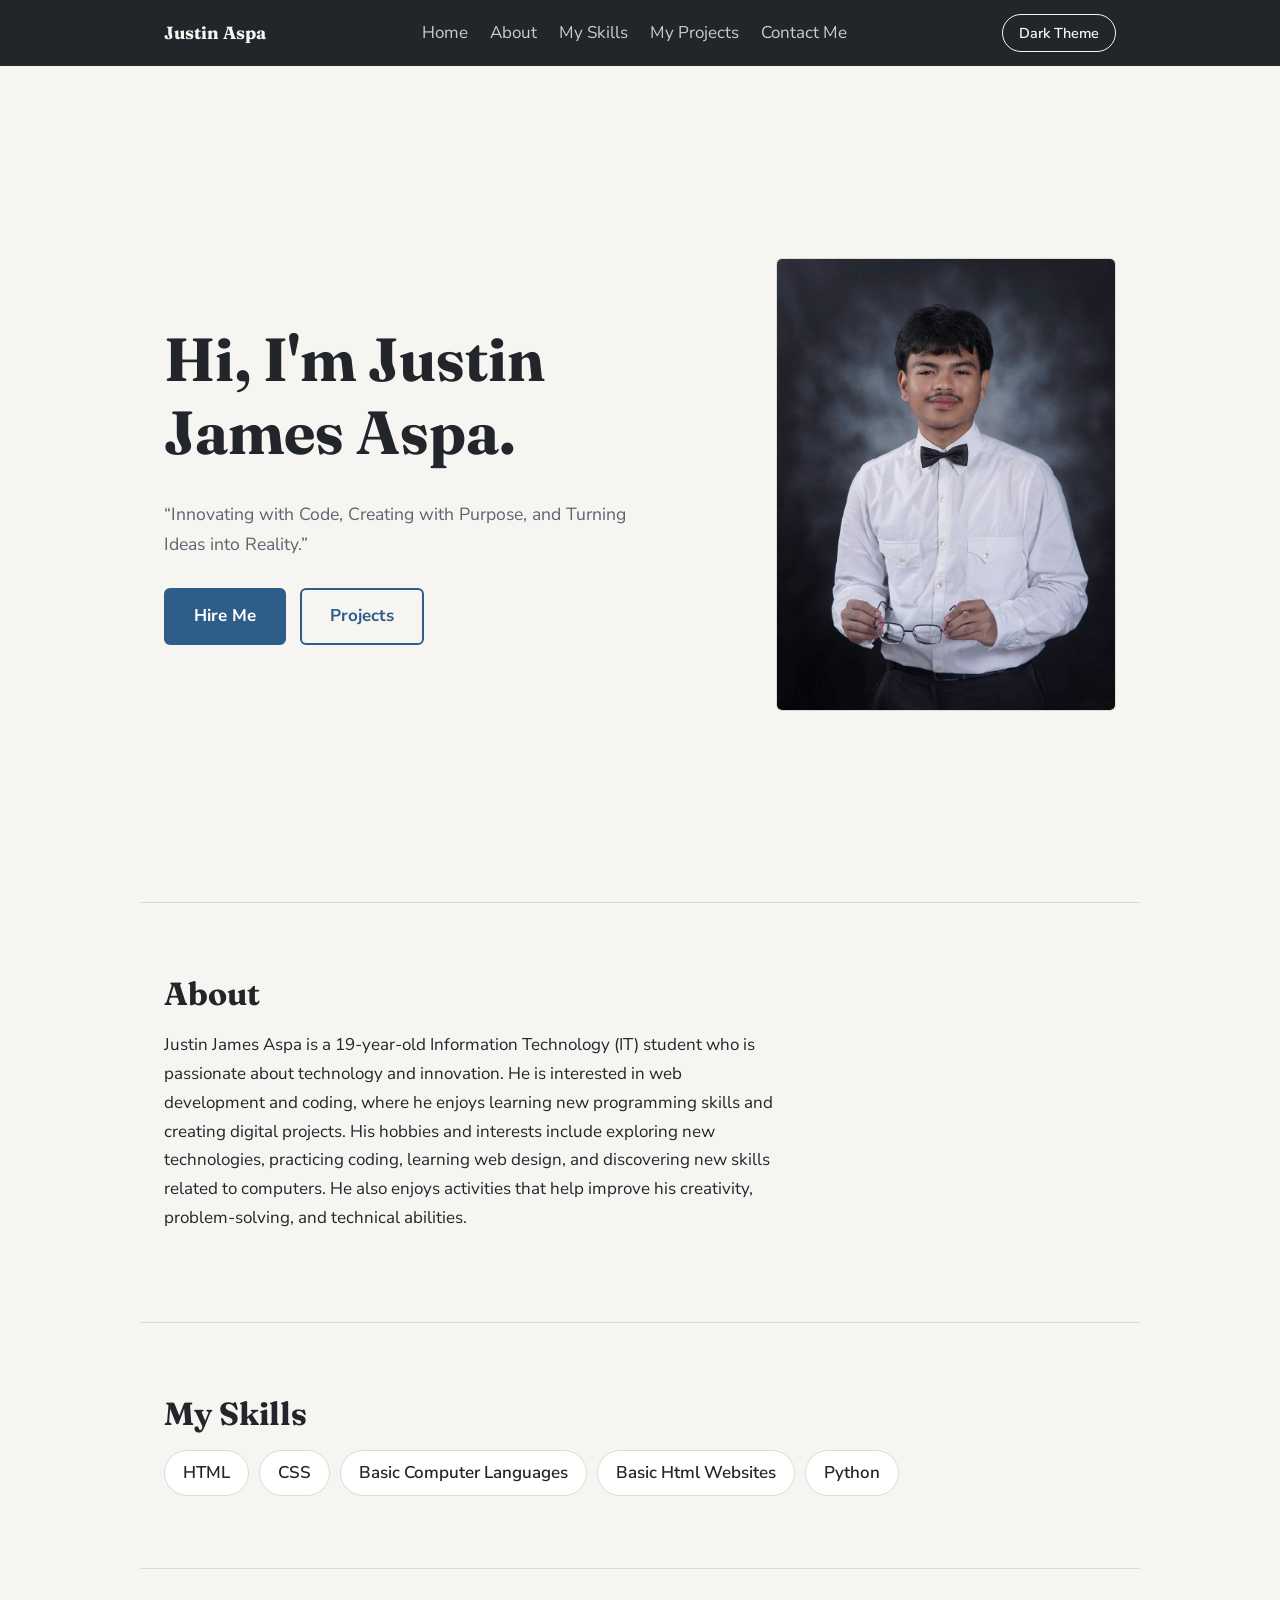
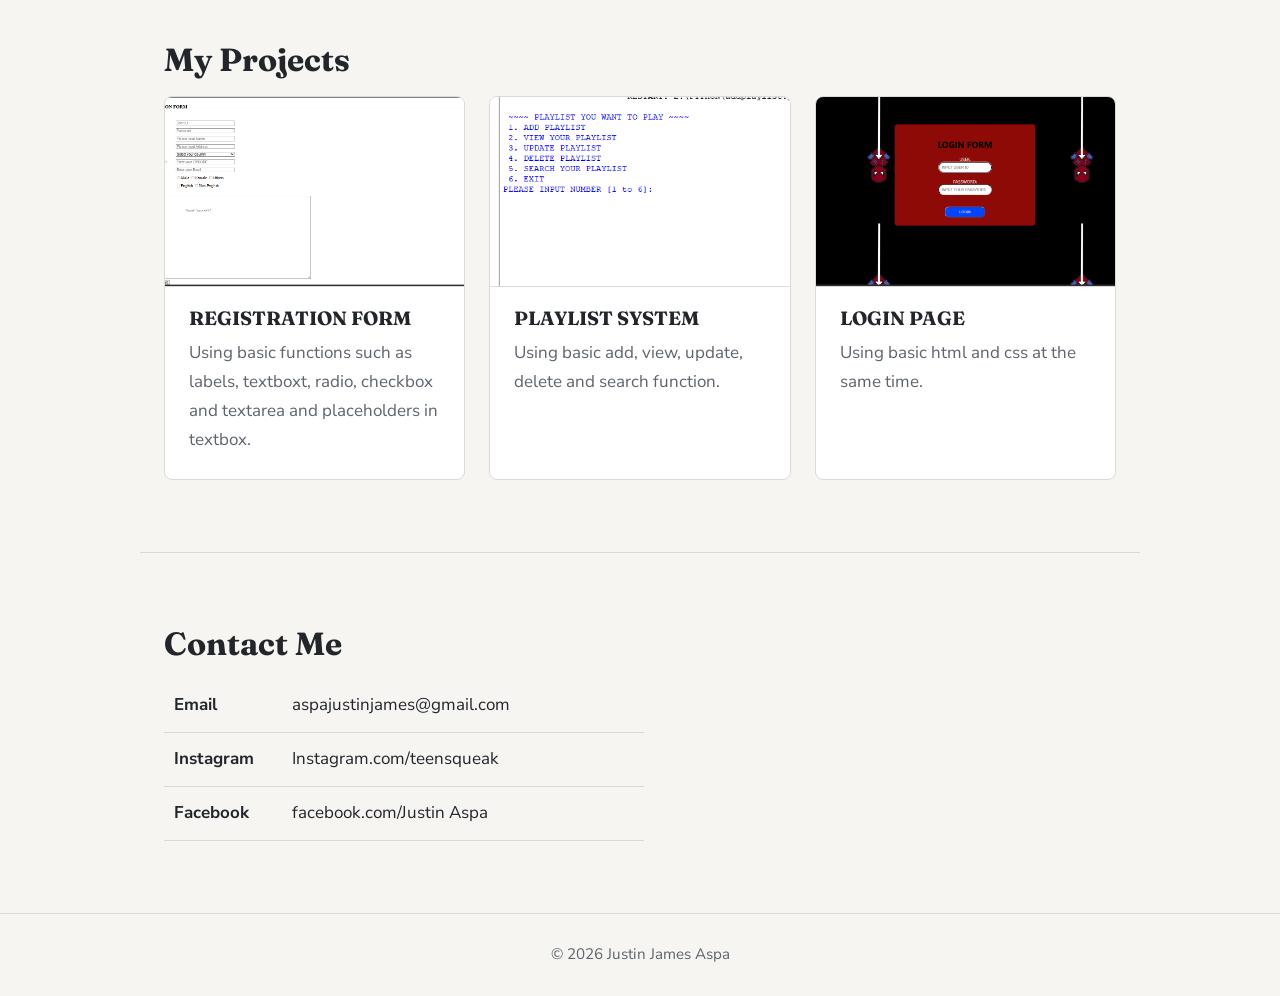
<file: index.html>
<!DOCTYPE html>
<html lang="fil">
<head>
  <meta charset="UTF-8">
  <meta name="viewport" content="width=device-width, initial-scale=1">
  <title>Justin James Aspa | Portfolio</title>
  <link rel="stylesheet" href="https://fonts.googleapis.com/css2?family=Fraunces:wght@600;700&family=Nunito+Sans:wght@400;600;700&display=swap">
  <link rel="stylesheet" href="cssportfolio.css">
  <script>
    /* Itakda ang theme bago mag-load ang page para walang flash */
    (function () {
      var theme = null;
      try { theme = localStorage.getItem("theme"); } catch (e) {}
      if (!theme) {
        theme = window.matchMedia && window.matchMedia("(prefers-color-scheme: dark)").matches ? "dark" : "light";
      }
      document.documentElement.setAttribute("data-theme", theme);
    })();
  </script>
</head>
<body>

  <header>
    <nav aria-label="Main menu">
      <a class="logo" href="#home">Justin Aspa</a>
      <ul>
        <li><a href="#home">Home</a></li>
        <li><a href="#about">About</a></li>
        <li><a href="#skills">My Skills</a></li>
        <li><a href="#projects">My Projects</a></li>
        <li><a href="#contact">Contact Me</a></li>
      </ul>
      <button id="theme-toggle" class="theme-toggle" type="button" aria-label="Palitan ang theme">Dark Theme</button>
    </nav>
  </header>

  <main>
    <section id="home" class="hero">
      <div class="hero-text">
        <h1>Hi, I'm Justin James Aspa.</h1>
        <p>“Innovating with Code, Creating with Purpose, and Turning Ideas into Reality.”</p>
        <div class="hero-buttons">
          <a class="btn btn-primary" href="#contact">Hire Me</a>
          <a class="btn btn-outline" href="#projects">Projects</a>
        </div>
      </div>
      <img class="photo" src="imgnijustin.jpg" alt="">
    </section>

    <section id="about" class="about">
      <h2>About</h2>
      <p>Justin James Aspa is a 19-year-old Information Technology (IT) student who is passionate about technology and innovation.
         He is interested in web development and coding, where he enjoys learning new programming skills and creating digital projects. His hobbies and interests include exploring new technologies, practicing coding, learning web design, and discovering new skills related to computers. He also enjoys activities that help improve his creativity, problem-solving, and technical abilities.</p>
    </section>

    <section id="skills">
      <h2>My Skills</h2>
      <ul class="skills">
        <li>HTML</li>
        <li>CSS</li>
        <li>Basic Computer Languages</li>
        <li>Basic Html Websites</li>
        <li>Python</li>
      </ul>
    </section>

    <section id="projects">
      <h2>My Projects</h2>
      <div class="projects">
        <article class="project">
          <img src="regform.png" alt="">
          <h3>REGISTRATION FORM</h3>
          <p>Using basic functions such as labels, textboxt, radio, checkbox and textarea and placeholders in textbox.</p>
        </article>
        <article class="project">
          <img src="playlist.png" alt="">
          <h3>PLAYLIST SYSTEM</h3>
          <p>Using basic add, view, update, delete and search function.</p>
        </article>
        <article class="project">
          <img src="login.png" alt="">
          <h3>LOGIN PAGE</h3>
          <p>Using basic html and css at the same time.</p>
        </article>
      </div>
    </section>

    <section id="contact" class="contact">
  <h2>Contact Me</h2>
  <ul>
    <li>
      <a href="mailto:aspajustinjames@gmail.com">
        <strong>Email</strong><span>aspajustinjames@gmail.com</span>
      </a>
    </li>
    <li>
      <a href="https://www.instagram.com/teensqueak/">
        <strong>Instagram</strong><span>Instagram.com/teensqueak</span>
      </a>
    </li>
    <li>
      <a href="https://www.facebook.com/jasteen.09" target="_blank" rel="noopener noreferrer">
        <strong>Facebook</strong><span>facebook.com/Justin Aspa</span>
      </a>
    </li>
  </ul>
</section>
  </main>

  <footer>&copy; 2026 Justin James Aspa</footer>

  <script>
    var root = document.documentElement;
    var toggle = document.getElementById("theme-toggle");

    function updateButton() {
      var isDark = root.getAttribute("data-theme") === "dark";
      /* Ipinapakita ang theme na pupuntahan kapag pinindot */
      toggle.textContent = isDark ? "Light Theme" : "Dark Theme";
    }

    toggle.addEventListener("click", function () {
      var next = root.getAttribute("data-theme") === "dark" ? "light" : "dark";
      root.setAttribute("data-theme", next);
      try { localStorage.setItem("theme", next); } catch (e) {}
      updateButton();
    });

    updateButton();
  </script>
</body>
</html>
</file>
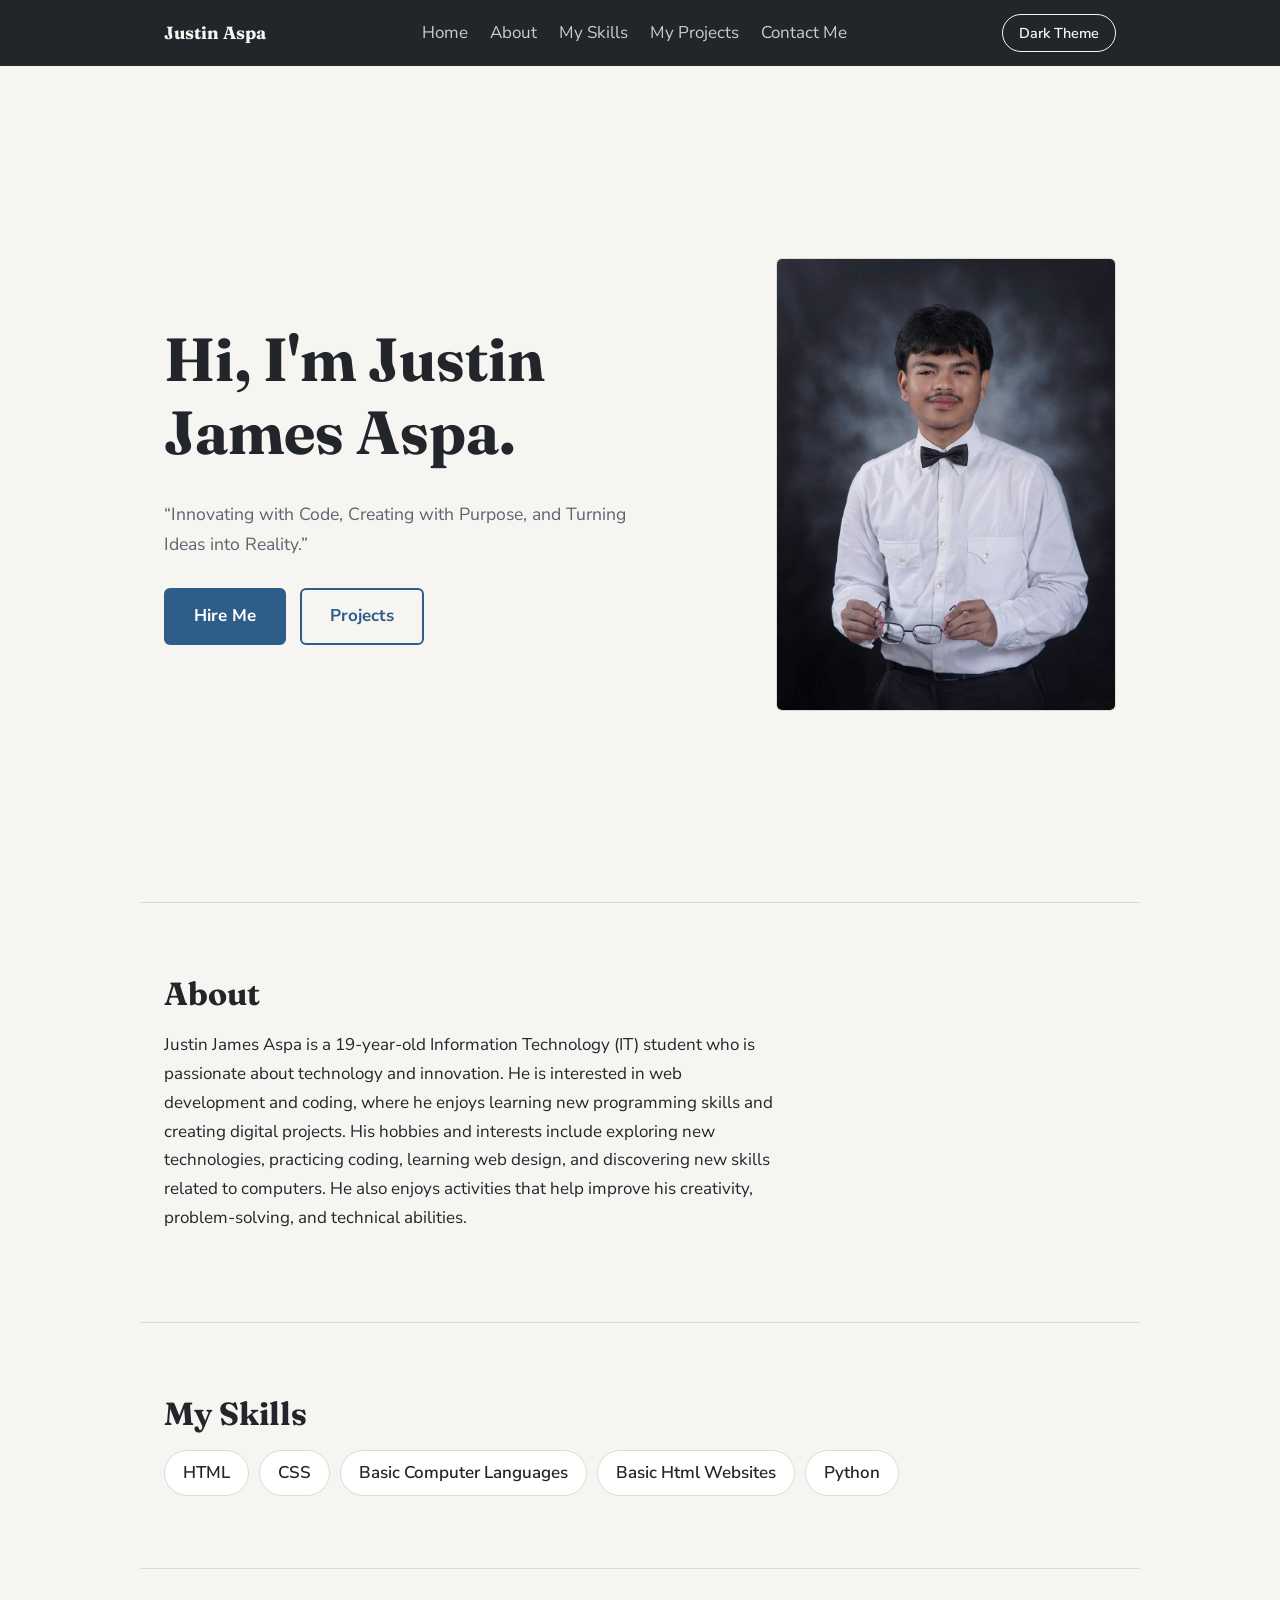
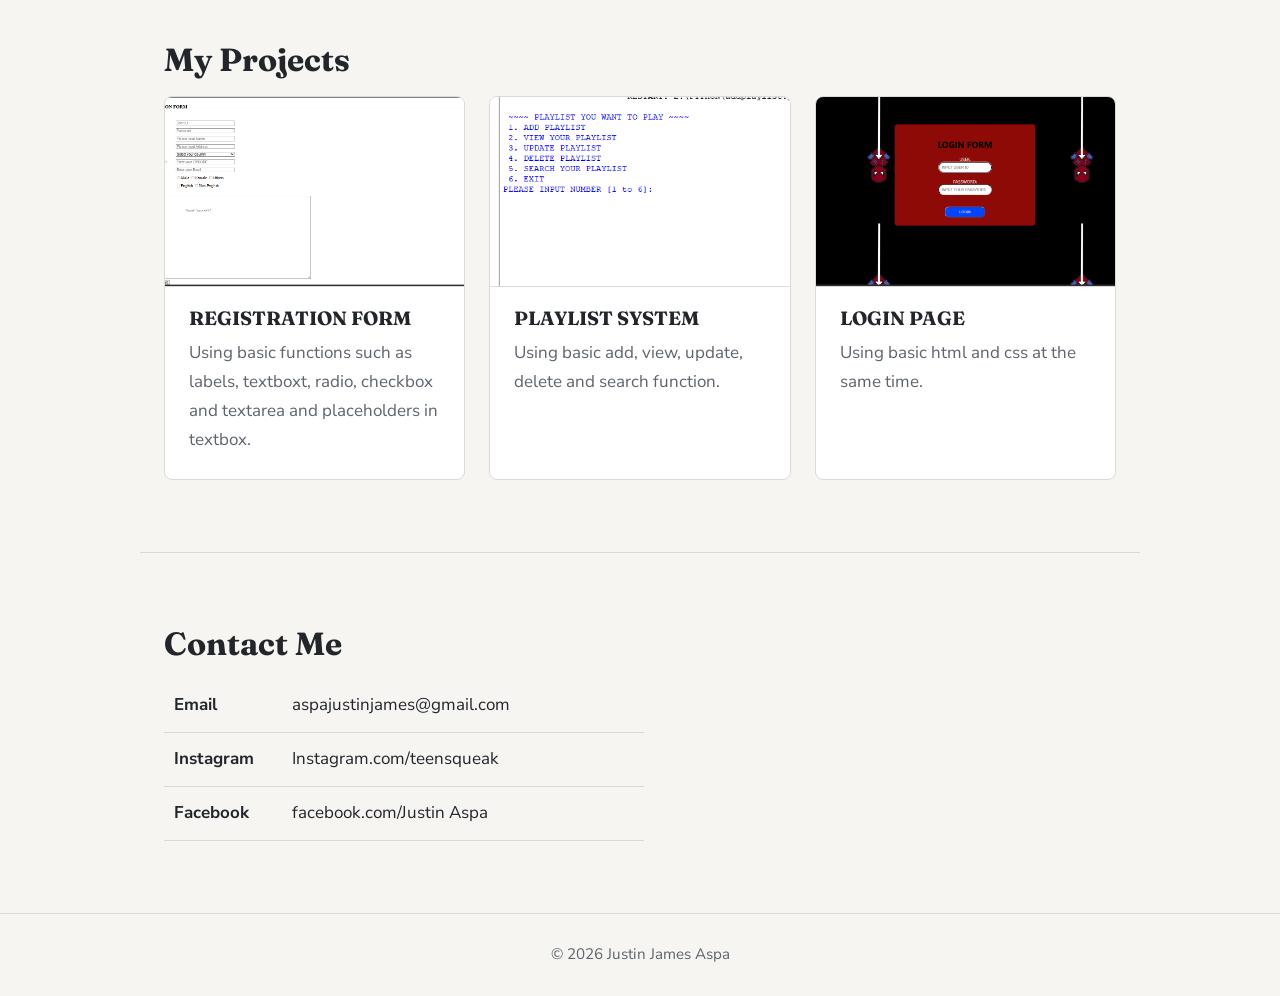
<file: myportfolio.html>
<!DOCTYPE html>
<html lang="fil">
<head>
  <meta charset="UTF-8">
  <meta name="viewport" content="width=device-width, initial-scale=1">
  <title>Justin James Aspa | Portfolio</title>
  <link rel="stylesheet" href="https://fonts.googleapis.com/css2?family=Fraunces:wght@600;700&family=Nunito+Sans:wght@400;600;700&display=swap">
  <link rel="stylesheet" href="cssportfolio.css">
  <script>
    /* Itakda ang theme bago mag-load ang page para walang flash */
    (function () {
      var theme = null;
      try { theme = localStorage.getItem("theme"); } catch (e) {}
      if (!theme) {
        theme = window.matchMedia && window.matchMedia("(prefers-color-scheme: dark)").matches ? "dark" : "light";
      }
      document.documentElement.setAttribute("data-theme", theme);
    })();
  </script>
</head>
<body>

  <header>
    <nav aria-label="Main menu">
      <a class="logo" href="#home">Justin Aspa</a>
      <ul>
        <li><a href="#home">Home</a></li>
        <li><a href="#about">About</a></li>
        <li><a href="#skills">My Skills</a></li>
        <li><a href="#projects">My Projects</a></li>
        <li><a href="#contact">Contact Me</a></li>
      </ul>
      <button id="theme-toggle" class="theme-toggle" type="button" aria-label="Palitan ang theme">Dark Theme</button>
    </nav>
  </header>

  <main>
    <section id="home" class="hero">
      <div class="hero-text">
        <h1>Hi, I'm Justin James Aspa.</h1>
        <p>“Innovating with Code, Creating with Purpose, and Turning Ideas into Reality.”</p>
        <div class="hero-buttons">
          <a class="btn btn-primary" href="#contact">Hire Me</a>
          <a class="btn btn-outline" href="#projects">Projects</a>
        </div>
      </div>
      <img class="photo" src="imgnijustin.jpg" alt="">
    </section>

    <section id="about" class="about">
      <h2>About</h2>
      <p>Justin James Aspa is a 19-year-old Information Technology (IT) student who is passionate about technology and innovation.
         He is interested in web development and coding, where he enjoys learning new programming skills and creating digital projects. His hobbies and interests include exploring new technologies, practicing coding, learning web design, and discovering new skills related to computers. He also enjoys activities that help improve his creativity, problem-solving, and technical abilities.</p>
    </section>

    <section id="skills">
      <h2>My Skills</h2>
      <ul class="skills">
        <li>HTML</li>
        <li>CSS</li>
        <li>Basic Computer Languages</li>
        <li>Basic Html Websites</li>
        <li>Python</li>
      </ul>
    </section>

    <section id="projects">
      <h2>My Projects</h2>
      <div class="projects">
        <article class="project">
          <img src="regform.png" alt="">
          <h3>REGISTRATION FORM</h3>
          <p>Using basic functions such as labels, textboxt, radio, checkbox and textarea and placeholders in textbox.</p>
        </article>
        <article class="project">
          <img src="playlist.png" alt="">
          <h3>PLAYLIST SYSTEM</h3>
          <p>Using basic add, view, update, delete and search function.</p>
        </article>
        <article class="project">
          <img src="login.png" alt="">
          <h3>LOGIN PAGE</h3>
          <p>Using basic html and css at the same time.</p>
        </article>
      </div>
    </section>

    <section id="contact" class="contact">
  <h2>Contact Me</h2>
  <ul>
    <li>
      <a href="mailto:aspajustinjames@gmail.com">
        <strong>Email</strong><span>aspajustinjames@gmail.com</span>
      </a>
    </li>
    <li>
      <a href="https://www.instagram.com/teensqueak/">
        <strong>Instagram</strong><span>Instagram.com/teensqueak</span>
      </a>
    </li>
    <li>
      <a href="https://www.facebook.com/jasteen.09" target="_blank" rel="noopener noreferrer">
        <strong>Facebook</strong><span>facebook.com/Justin Aspa</span>
      </a>
    </li>
  </ul>
</section>
  </main>

  <footer>&copy; 2026 Justin James Aspa</footer>

  <script>
    var root = document.documentElement;
    var toggle = document.getElementById("theme-toggle");

    function updateButton() {
      var isDark = root.getAttribute("data-theme") === "dark";
      /* Ipinapakita ang theme na pupuntahan kapag pinindot */
      toggle.textContent = isDark ? "Light Theme" : "Dark Theme";
    }

    toggle.addEventListener("click", function () {
      var next = root.getAttribute("data-theme") === "dark" ? "light" : "dark";
      root.setAttribute("data-theme", next);
      try { localStorage.setItem("theme", next); } catch (e) {}
      updateButton();
    });

    updateButton();
  </script>
</body>
</html>
</file>
<file: cssportfolio.css>
/* ===== Theme colors ===== */
:root,
:root[data-theme="light"] {
  --bg: #f6f5f2;
  --surface: #ffffff;
  --text: #22262b;
  --muted: #5d646d;
  --accent: #2f5d8a;
  --accent-hover: #244a70;
  --on-accent: #ffffff;
  --line: #dcdad4;
  --nav: #22262b;
  --nav-text: #f6f5f2;
}

:root[data-theme="dark"] {
  --bg: #181b1f;
  --surface: #22262b;
  --text: #eeece8;
  --muted: #a6acb4;
  --accent: #8db8e3;
  --accent-hover: #b0d0ee;
  --on-accent: #10151a;
  --line: #363b42;
  --nav: #0f1114;
  --nav-text: #eeece8;
}

/* ===== Base ===== */
*, *::before, *::after { box-sizing: border-box; }

html {
  scroll-behavior: smooth;
  scroll-padding-top: 76px;
}

body {
  margin: 0;
  background: var(--bg);
  color: var(--text);
  font-family: "Nunito Sans", system-ui, sans-serif;
  font-size: 17px;
  line-height: 1.7;
  transition: background-color 0.3s ease, color 0.3s ease;
}

h1, h2, h3 {
  font-family: "Fraunces", Georgia, serif;
  line-height: 1.2;
  margin: 0 0 0.5em;
}

a { color: var(--accent); }

a:focus-visible,
button:focus-visible {
  outline: 3px solid var(--accent);
  outline-offset: 3px;
}

/* ===== Navigation ===== */
header {
  position: sticky;
  top: 0;
  z-index: 10;
  background: var(--nav);
  transition: background-color 0.3s ease;
}

nav {
  max-width: 1000px;
  margin: 0 auto;
  padding: 14px 24px;
  display: flex;
  justify-content: space-between;
  align-items: center;
  gap: 16px;
  flex-wrap: wrap;
}

.logo {
  font-family: "Fraunces", Georgia, serif;
  font-weight: 700;
  font-size: 1.1rem;
  color: var(--nav-text);
  text-decoration: none;
}

nav ul {
  list-style: none;
  margin: 0;
  padding: 0;
  display: flex;
  gap: 22px;
  flex-wrap: wrap;
}

nav ul a {
  color: var(--nav-text);
  text-decoration: none;
  opacity: 0.8;
  padding: 4px 0;
  border-bottom: 2px solid transparent;
  transition: opacity 0.2s ease, border-color 0.2s ease;
}

nav ul a:hover,
nav ul a:focus-visible {
  opacity: 1;
  border-bottom-color: var(--accent);
}

/* ===== Theme toggle button ===== */
.theme-toggle {
  font: inherit;
  font-weight: 600;
  font-size: 0.9rem;
  color: var(--nav-text);
  background: transparent;
  border: 1px solid var(--nav-text);
  border-radius: 999px;
  padding: 6px 16px;
  cursor: pointer;
  transition: background-color 0.25s ease, color 0.25s ease, transform 0.2s ease;
}

.theme-toggle:hover {
  background: var(--nav-text);
  color: var(--nav);
  transform: translateY(-2px);
}

.theme-toggle:active { transform: translateY(0); }

/* ===== Sections ===== */
section {
  max-width: 1000px;
  margin: 0 auto;
  padding: 72px 24px;
}

section + section { border-top: 1px solid var(--line); }

h2 { font-size: 2rem; }

/* ===== Home ===== */
.hero {
  display: grid;
  grid-template-columns: 1fr 340px;
  gap: 48px;
  align-items: center;
  min-height: calc(100vh - 64px);
}

.hero h1 { font-size: clamp(2.4rem, 6vw, 3.8rem); }

.hero p {
  color: var(--muted);
  max-width: 46ch;
  font-size: 1.1rem;
}

.hero-buttons {
  display: flex;
  gap: 14px;
  flex-wrap: wrap;
  margin-top: 28px;
}

.photo {
  width: 100%;
  aspect-ratio: 3 / 4;
  object-fit: cover;
  object-position: top;
  border-radius: 6px;
  border: 1px solid var(--line);
  display: block;
  cursor: pointer;
  transition: transform 0.4s ease, box-shadow 0.4s ease,
              border-color 0.4s ease, filter 0.4s ease;
}

/* Hover: lifts, tilts slightly, and gets an accent frame */
.photo:hover {
  transform: translateY(-8px) rotate(-1.5deg) scale(1.03);
  border-color: var(--accent);
  box-shadow: 12px 12px 0 var(--accent),      /* offset accent "frame" */
              0 18px 32px rgba(0, 0, 0, 0.25); /* soft shadow */
  filter: brightness(1.05) saturate(1.08);
}

.photo:active {
  transform: translateY(-3px) rotate(-1deg) scale(1.01);
}

@media (prefers-reduced-motion: reduce) {
  .photo:hover,
  .photo:active { transform: none; }
}

/* ===== Buttons (Hire Me / Projects) ===== */
.btn {
  display: inline-block;
  padding: 12px 28px;
  border-radius: 6px;
  border: 2px solid var(--accent);
  font-weight: 700;
  text-decoration: none;
  transition: background-color 0.3s ease, color 0.3s ease,
              transform 0.3s ease, box-shadow 0.3s ease;
}

.btn-primary {
  background: var(--accent);
  color: var(--on-accent);
}

.btn-primary:hover {
  background: transparent;
  color: var(--accent);
  transform: translateY(-4px);
  box-shadow: 0 8px 18px rgba(0, 0, 0, 0.2);
}

.btn-outline {
  background: transparent;
  color: var(--accent);
}

.btn-outline:hover {
  background: var(--accent);
  color: var(--on-accent);
  transform: translateY(-4px);
  box-shadow: 0 8px 18px rgba(0, 0, 0, 0.2);
}

.btn:active {
  transform: translateY(-1px);
  box-shadow: none;
}

/* ===== About ===== */
.about p { max-width: 62ch; }

/* ===== Skills ===== */
/* ===== Skills ===== */
.skills {
  list-style: none;
  padding: 0;
  margin: 0;
  display: flex;
  flex-wrap: wrap;
  gap: 10px;
}

.skills li {
  background: var(--surface);
  border: 1px solid var(--line);
  padding: 8px 18px;
  border-radius: 999px;
  font-weight: 600;
  cursor: default;
  transition: background-color 0.3s ease, color 0.3s ease,
              border-color 0.3s ease, transform 0.3s ease,
              box-shadow 0.3s ease;
}

/* Hover: pill lifts up, fills with the accent color, and gets a soft shadow */
.skills li:hover {
  background: var(--accent);
  color: var(--on-accent);
  border-color: var(--accent);
  transform: translateY(-5px);
  box-shadow: 0 8px 16px rgba(0, 0, 0, 0.25);
}

.skills li:active {
  transform: translateY(-1px);
  box-shadow: none;
}

/* ===== Projects ===== */
.projects {
  display: grid;
  grid-template-columns: repeat(auto-fit, minmax(250px, 1fr));
  gap: 24px;
}

.project {
  position: relative;
  display: flex;
  flex-direction: column;
  overflow: hidden;              /* clips the image zoom inside the card */
  background: var(--surface);
  border: 1px solid var(--line);
  border-radius: 8px;
  padding: 24px;
  transition: transform 0.35s ease, box-shadow 0.35s ease,
              border-color 0.35s ease, background-color 0.3s ease;
}

/* Image: fills the top of the card, same size for every project */
.project img {
  display: block;
  width: calc(100% + 48px);      /* card padding x2, so it reaches the edges */
  height: 190px;
  margin: -24px -24px 20px;      /* pull to the card edges */
  object-fit: cover;             /* crops instead of stretching */
  object-position: top;          /* keeps the top of the screenshot visible */
  border-bottom: 1px solid var(--line);
  transition: transform 0.5s ease, filter 0.35s ease;
}

.project h3 {
  font-size: 1.2rem;
  transition: color 0.3s ease;
}

.project p {
  color: var(--muted);
  margin: 0;
}

/* Accent bar that slides in at the bottom on hover */
.project::after {
  content: "";
  position: absolute;
  left: 0;
  bottom: 0;
  height: 4px;
  width: 100%;
  background: var(--accent);
  transform: scaleX(0);
  transform-origin: left;
  transition: transform 0.4s ease;
}

/* ===== Hover / keyboard focus effect ===== */
.project:hover,
.project:focus-within {
  transform: translateY(-8px);
  border-color: var(--accent);
  box-shadow: 0 14px 28px rgba(0, 0, 0, 0.22);
}

.project:hover img,
.project:focus-within img {
  transform: scale(1.06);        /* slow zoom on the screenshot */
}

.project:hover h3,
.project:focus-within h3 {
  color: var(--accent);
}

.project:hover::after,
.project:focus-within::after {
  transform: scaleX(1);
}

/* Disable the movement for people who prefer reduced motion */
@media (prefers-reduced-motion: reduce) {
  .project:hover,
  .project:focus-within,
  .project:hover img,
  .project:focus-within img {
    transform: none;
  }
}

/* ===== Contact ===== */
.contact ul { list-style: none; padding: 0; margin: 0; }

.contact li {
  border-bottom: 1px solid var(--line);
  max-width: 480px;
}

.contact li a {
  display: flex;
  align-items: center;
  gap: 8px;
  padding: 12px 10px;
  color: var(--text);
  text-decoration: none;
  border-radius: 6px;
  transition: background-color 0.3s ease, color 0.3s ease, transform 0.3s ease;
}

.contact strong {
  display: inline-block;
  min-width: 110px;
  transition: color 0.3s ease;
}

/* Arrow that slides in on hover */
.contact li a::after {
  content: "→";
  margin-left: auto;
  color: var(--accent);
  opacity: 0;
  transform: translateX(-10px);
  transition: opacity 0.3s ease, transform 0.3s ease;
}

.contact li a:hover,
.contact li a:focus-visible {
  background: var(--surface);
  color: var(--accent);
  transform: translateX(6px);
}

.contact li a:hover strong,
.contact li a:focus-visible strong {
  color: var(--accent);
}

.contact li a:hover::after,
.contact li a:focus-visible::after {
  opacity: 1;
  transform: translateX(0);
}

@media (prefers-reduced-motion: reduce) {
  .contact li a:hover,
  .contact li a:focus-visible { transform: none; }
}

/* ===== Footer ===== */
footer {
  text-align: center;
  padding: 28px 24px;
  color: var(--muted);
  border-top: 1px solid var(--line);
  font-size: 0.95rem;
}

/* ===== Mobile ===== */
@media (max-width: 760px) {
  .hero {
    grid-template-columns: 1fr;
    min-height: 0;
    gap: 32px;
  }
  .photo { max-width: 300px; }
  section { padding: 56px 20px; }
}

@media (prefers-reduced-motion: reduce) {
  html { scroll-behavior: auto; }
  * { transition: none !important; }
}
</file>
